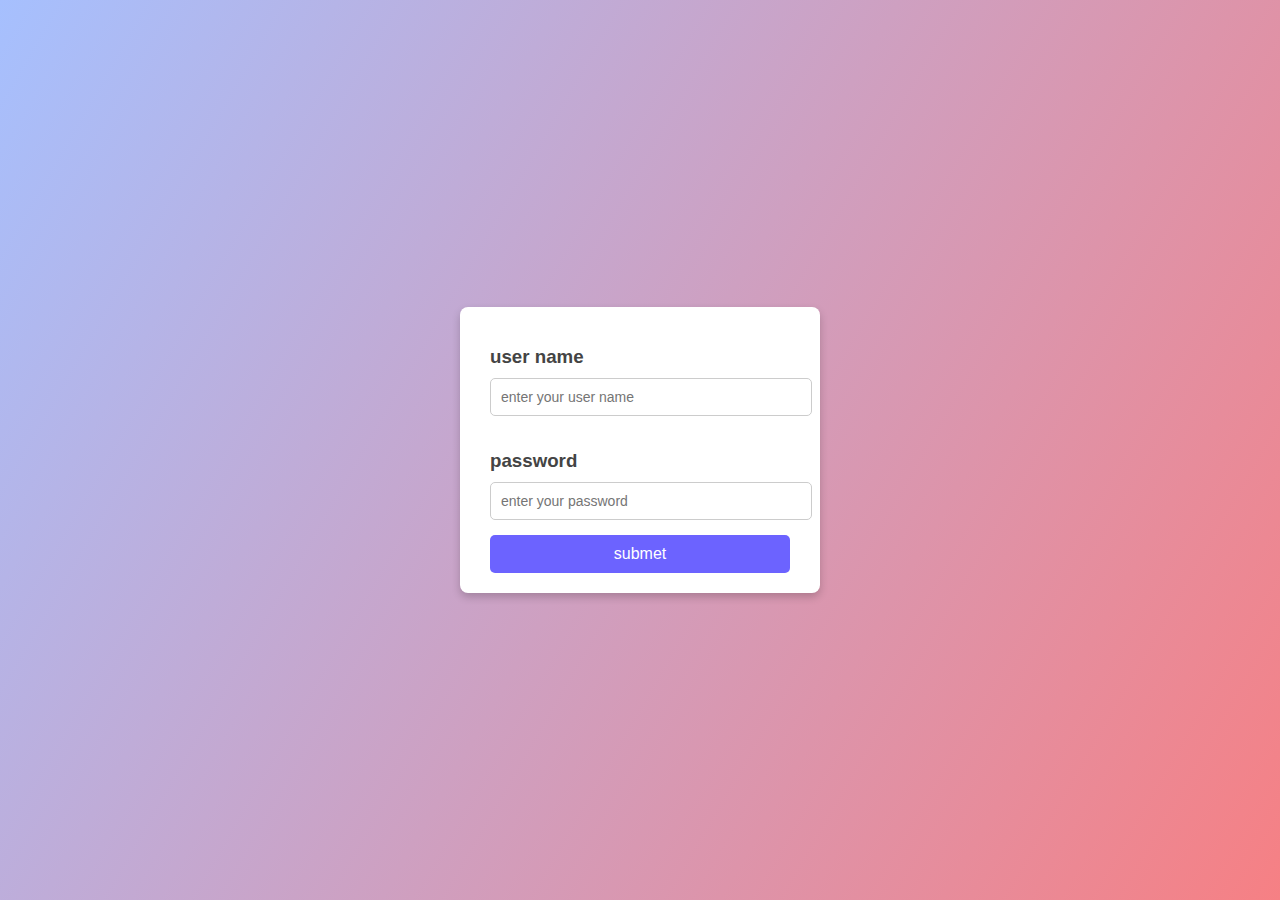
<file: index.html>
<!DOCTYPE html>
<html lang="en">
<head>
    <meta charset="UTF-8">
    <meta name="viewport" content="width=device-width, initial-scale=1.0">
    <title>Document</title>
    <style>
        body {
            font-family: Arial, sans-serif;
            margin: 0;
            padding: 0;
            display: flex;
            justify-content: center;
            align-items: center;
            height: 100vh;
            background: linear-gradient(120deg, #a6c0fe, #f68084);
        }

        form {
            background-color: #fff;
            padding: 20px 30px;
            border-radius: 8px;
            box-shadow: 0 4px 8px rgba(0, 0, 0, 0.2);
            width: 300px;
        }

        h3 {
            margin-bottom: 10px;
            color: #444;
        }

        input {
            width: 100%;
            padding: 10px;
            margin-bottom: 15px;
            border: 1px solid #ccc;
            border-radius: 5px;
            font-size: 14px;
            color: #333;
        }

        input:focus {
            border-color: #6c63ff;
            outline: none;
            box-shadow: 0 0 5px rgba(108, 99, 255, 0.6);
        }

        button {
            width: 100%;
            padding: 10px;
            background-color: #6c63ff;
            color: #fff;
            border: none;
            border-radius: 5px;
            font-size: 16px;
            cursor: pointer;
            transition: background-color 0.3s ease;
        }

        button:hover {
            background-color: #5548c8;
        }
    </style>
</head>
<body>
    <form onsubmit="save(event)">
        <h3>user name</h3>
        <input type="text" id="user" placeholder="enter your user name">
        <h3>password</h3>
        <input type="password" id="pass" placeholder="enter your password">
        <button onclick="save()">submet</button>
    </form>
</body>
<script src="index.js"></script>
</html>
</file>
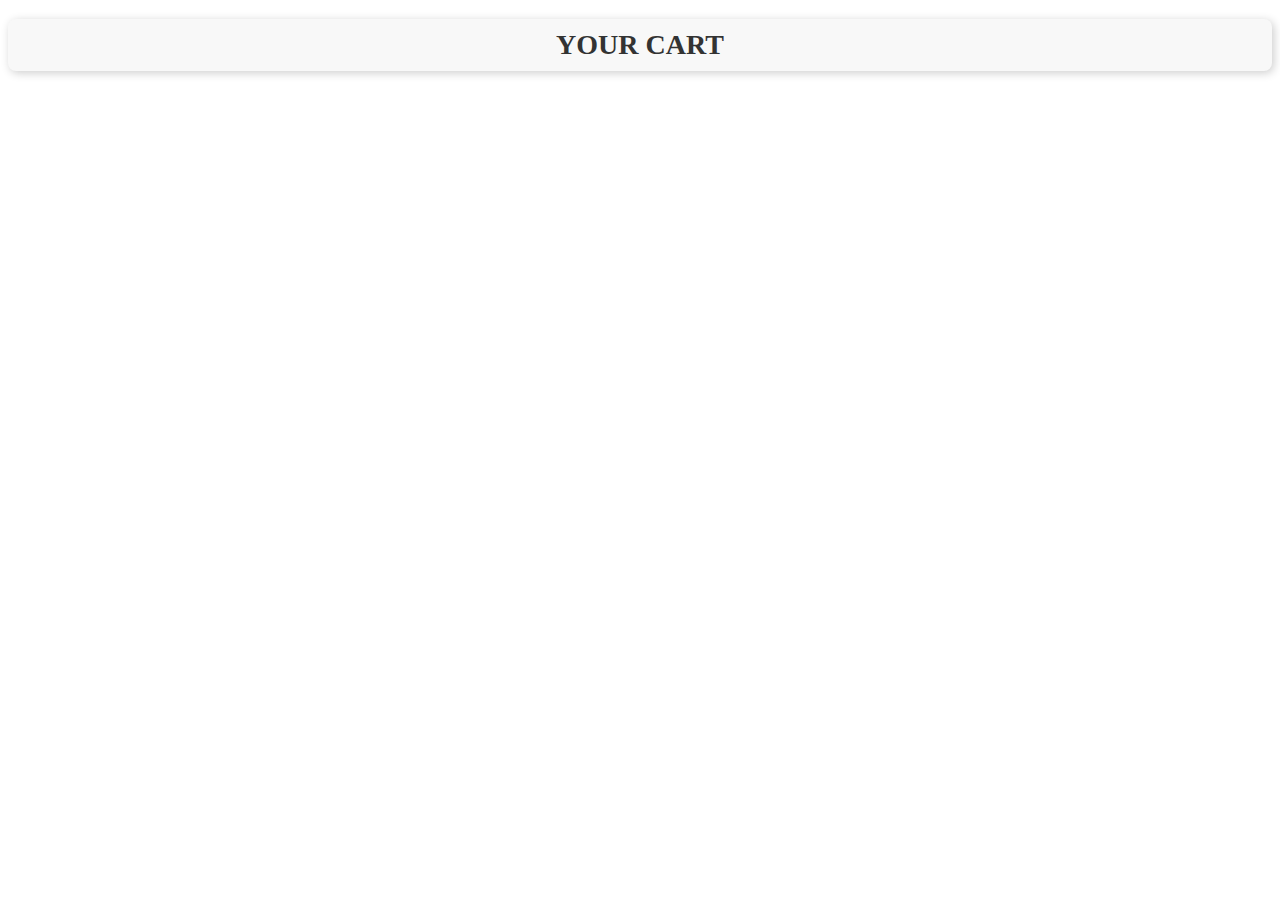
<file: cart.html>
<!DOCTYPE html>
<html lang="en">
<head>
    <meta charset="UTF-8">
    <meta name="viewport" content="width=device-width, initial-scale=1.0">
    <link rel="stylesheet" href="style.css">
    <title>Document</title>
    <style>
      h1 {
          font-size: 28px;
          color: #333;
          text-align: center;
          font-weight: bold;
          text-transform: uppercase;
          padding: 10px;
          background-color: #f8f8f8;
          border-radius: 8px;
          box-shadow: 2px 2px 10px rgba(0, 0, 0, 0.2);
      }
  </style>
</head>
<body>
    <h1> Your Cart </h1>
    <br>
    <div id="div"></div>
    
</body>

<!-- <script scr="cart.js"></script>
  -->
<script src="cart.js"></script>
</html>
</file>
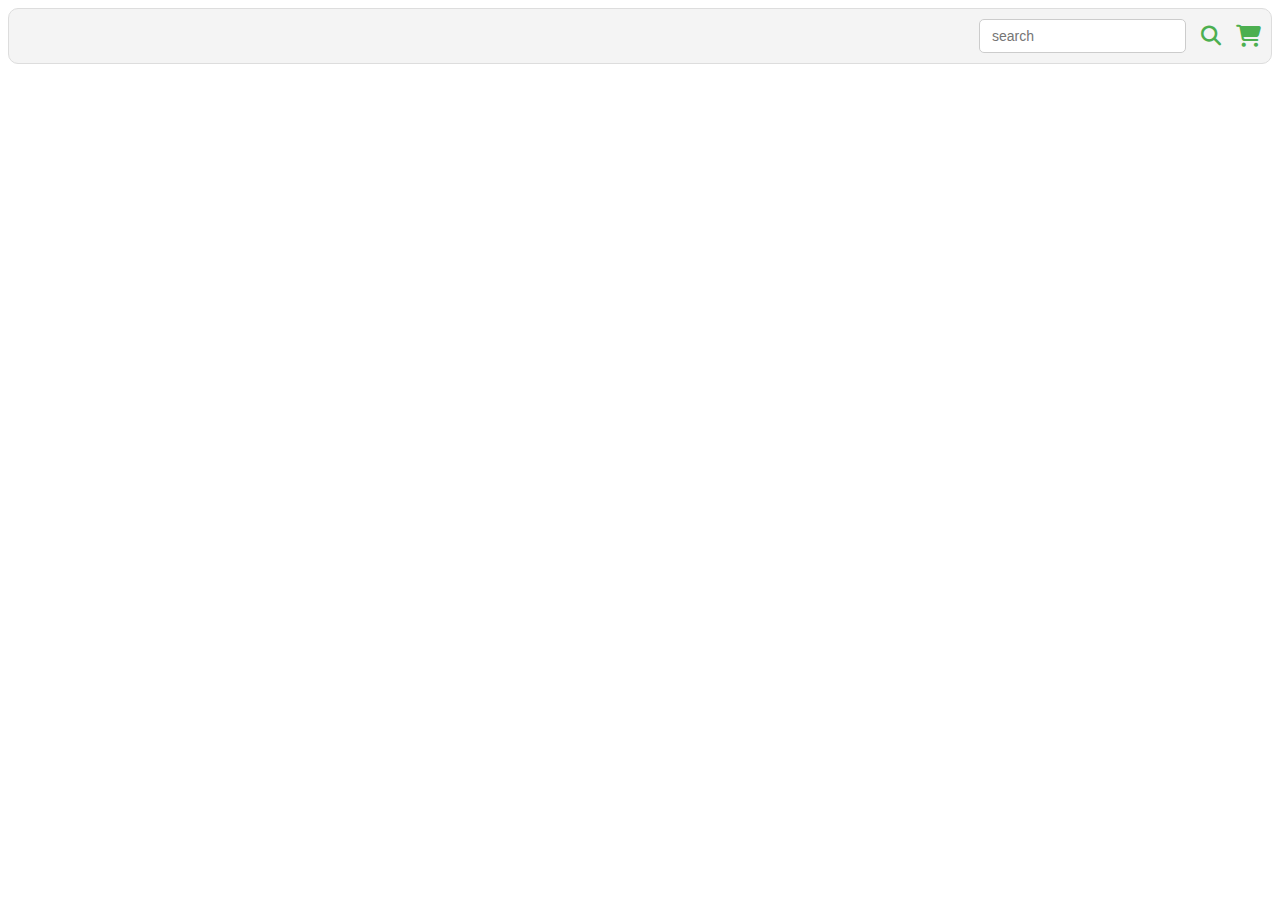
<file: home.html>
<!DOCTYPE html>
<html lang="en">
<head>
    <meta charset="UTF-8">
    <meta name="viewport" content="width=device-width, initial-scale=1.0">
    <link rel="stylesheet" href="style.css">
    <link rel="stylesheet" href="https://cdnjs.cloudflare.com/ajax/libs/font-awesome/6.7.1/css/all.min.css">
    <title>Document</title>
</head>
<body>
   <div class="search">
    <input type="search" placeholder="search" id="search" onkeyup="search()">
    <i class="fa-solid fa-magnifying-glass"></i>
    <a href="cart.html"><i class="fa-solid fa-cart-shopping"></i></a>
   </div> 
   <div id="div"></div>
   <script>
    // استرجاع اسم المستخدم
    var username = localStorage.getItem("username");

    if(username){
        // عرض alert باسم المستخدم
        alert("مرحبًا، " + username + "!");
        
        // أو ممكن تستخدم قائمة منبثقة عصرية بدل alert، حسب ما تحبي.
    }
</script>

</body>
<script src="home.js"></script>
</html>
</file>
<file: style.css>
.mainDiv {
    display: flex;
    flex-wrap: wrap;
    gap: 20px;
    justify-content: center;
    margin: 20px;
  }
  
  .childDiv {
    width: 300px;
    padding: 15px;
    background-color: #f9f9f9;
    border: 1px solid #ddd;
    border-radius: 10px;
    text-align: center;
    box-shadow: 0 4px 6px rgba(0, 0, 0, 0.1);
  }
  
  .childDiv img {
    width: 100%;
    height: auto;
    border-radius: 5px;
    margin-bottom: 10px;
  }
  
  .childDiv p {
    font-size: 16px;
    font-weight: bold;
    color: #333;
    margin-bottom: 10px;
  }
  
  .childDiv .btn {
    background-color: #4CAF50;
    color: white;
    padding: 10px 20px;
    border: none;
    border-radius: 5px;
    cursor: pointer;
    font-size: 14px;
  }
  
  .childDiv .btn:hover {
    background-color: #45a049;
  }

.search {
    display: flex;
    align-items: center;
    justify-content: flex-end;
    gap: 15px;
    padding: 10px;
    background-color: #f4f4f4;
    border: 1px solid #ddd;
    border-radius: 10px;
    margin-bottom: 20px;
  }
  
 
  .search input[type="search"] {
    padding: 8px 12px;
    font-size: 14px;
    border: 1px solid #ccc;
    border-radius: 5px;
    outline: none;
    transition: all 0.3s ease;
  }
  
  .search input[type="search"]:focus {
    border-color: #4caf50;
    box-shadow: 0 0 5px rgba(76, 175, 80, 0.5);
  }
  

  .search i.fa-magnifying-glass {
    color: #4caf50;
    font-size: 20px;
    cursor: pointer;
    transition: color 0.3s ease;
  }
  
  .search i.fa-magnifying-glass:hover {
    color: #388e3c;
  }
  

  .search a i.fa-cart-shopping {
    color: #4caf50;
    font-size: 22px;
    transition: color 0.3s ease;
  }
  
  .search a i.fa-cart-shopping:hover {
    color: #388e3c;
  }
  

  .search a {
    text-decoration: none;
  }
  
.childDiv:hover {
    transform: translateY(-5px);
    box-shadow: 0 8px 15px rgba(0, 0, 0, 0.2);
    transition: all 0.3s ease-in-out;
  }
  

  .childDiv:hover .btn {
    background-color: #ff5722;
    color: white;
    transition: background-color 0.3s ease, color 0.3s ease;
  }
  

  .childDiv .btn:hover {
    background-color: #e64a19;
    transform: scale(1.1);
    transition: all 0.3s ease;
  }
</file>
